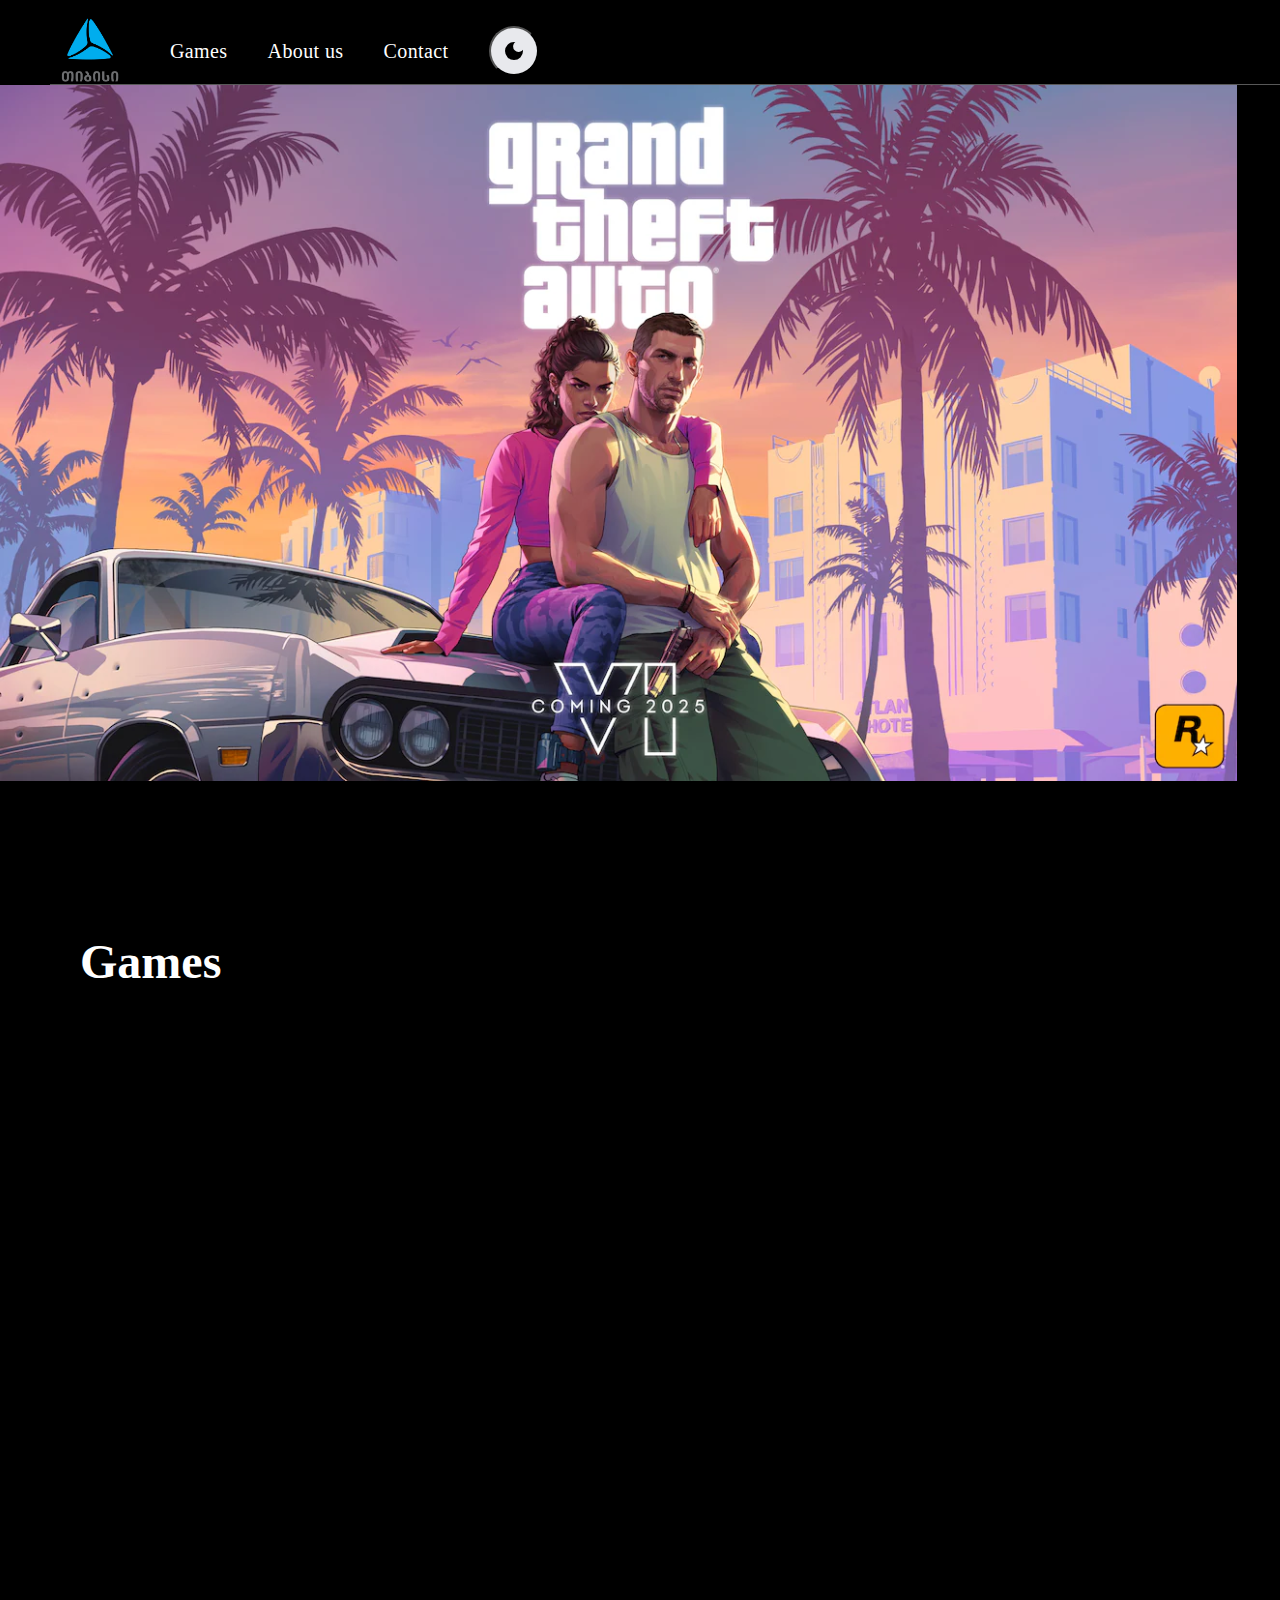
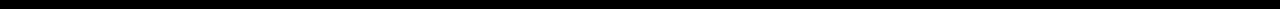
<file: index.html>
<!DOCTYPE html>
<html lang="en">
  <head>
    <meta charset="UTF-8" />
    <meta name="viewport" content="width=device-width, initial-scale=1.0" />
    <link rel="stylesheet" href="scss/global.css" />
    <script type="text/javascript" src="darkmode.js" defer></script>
    <title>finaluri proeqti</title>
  </head>
  <body class="darkmode">
    <header>
      <div class="container">
        <nav>
          <ul>
            <li>
              <a href="https://www.tbceducation.ge/"
                ><img class="logo" src="images/tbc-logo.png" alt=""
              /></a>
              <a href="#gamessection">Games</a>
              <a href="">About us</a>
              <a href="">Contact</a>
              <button id="theme-switch">
                <svg xmlns="http://www.w3.org/2000/svg" height="24px" viewBox="0 -960 960 960" width="24px"><path d="M480-120q-150 0-255-105T120-480q0-150 105-255t255-105q14 0 27.5 1t26.5 3q-41 29-65.5 75.5T444-660q0 90 63 153t153 63q55 0 101-24.5t75-65.5q2 13 3 26.5t1 27.5q0 150-105 255T480-120Z"/></svg>
                <svg xmlns="http://www.w3.org/2000/svg" height="24px" viewBox="0 -960 960 960" width="24px"><path d="M480-280q-83 0-141.5-58.5T280-480q0-83 58.5-141.5T480-680q83 0 141.5 58.5T680-480q0 83-58.5 141.5T480-280ZM200-440H40v-80h160v80Zm720 0H760v-80h160v80ZM440-760v-160h80v160h-80Zm0 720v-160h80v160h-80ZM256-650l-101-97 57-59 96 100-52 56Zm492 496-97-101 53-55 101 97-57 59Zm-98-550 97-101 59 57-100 96-56-52ZM154-212l101-97 55 53-97 101-59-57Z"/></svg>

              </button>
            </li>
          </ul>
        </nav>
      </div>
    </header>
    <section class="s1">
      <div class="fotodawarwerebi">
        <div>  
          <img src="images/gta6.PNG" alt="" />
        </div>
        <div class="warwerebi">
            <h5>Coming Soon!</h2>
            <h1>GrandTheftAuto VI</h1>
          <h6>Trailer 1</h6>
          <a href="https://www.youtube.com/watch?v=QdBZY2fkU-0">
                    <div class="button"><h2>WATCH NOW</h2></div></a
                  >
                </div>
              </div>
            </section>

            <section id="gamessection" class="games">
              <h2 class="container1">Games</h2>
              <div class="tamashebi container1">
                <div class="yutebi1">
                  <a href="rdr2.html"><div class="box1">
                  </div></a>
                  <a href=""><div class="box2">
                  </div></a>
                </div>
               <div class="yutebi2">
                <a href=""><div class="box3">
                </div></a>
                <a href=""><div class="box4">
                </div></a>
               </div>
                
                </div>
    </section>
  </body>
</html>
</file>
<file: scss/global.css>
/* http://meyerweb.com/eric/tools/css/reset/ 
   v2.0 | 20110126
   License: none (public domain)
*/
html,
body,
div,
span,
applet,
object,
iframe,
h1,
h2,
h3,
h4,
h5,
h6,
p,
blockquote,
pre,
a,
abbr,
acronym,
address,
big,
cite,
code,
del,
dfn,
em,
img,
ins,
kbd,
q,
s,
samp,
small,
strike,
strong,
sub,
sup,
tt,
var,
b,
u,
i,
center,
dl,
dt,
dd,
ol,
ul,
li,
fieldset,
form,
label,
legend,
table,
caption,
tbody,
tfoot,
thead,
tr,
th,
td,
article,
aside,
canvas,
details,
embed,
figure,
figcaption,
footer,
header,
hgroup,
menu,
nav,
output,
ruby,
section,
summary,
time,
mark,
audio,
video {
  margin: 0;
  padding: 0;
  border: 0;
  font-size: 100%;
  font: inherit;
  vertical-align: baseline;
}

/* HTML5 display-role reset for older browsers */
article,
aside,
details,
figcaption,
figure,
footer,
header,
hgroup,
menu,
nav,
section {
  display: block;
}

body {
  line-height: 1;
}

ol,
ul {
  list-style: none;
}

blockquote,
q {
  quotes: none;
}

blockquote:before,
blockquote:after,
q:before,
q:after {
  content: "";
  content: none;
}

table {
  border-collapse: collapse;
  border-spacing: 0;
}

a {
  text-decoration: none;
}

* {
  -webkit-box-sizing: border-box;
          box-sizing: border-box;
}

:root {
  --base-colour: white;
  --base-variant: white;
  --text-colour: black;
  --base-variant: #e8e9ed;
  --primary-colour: #3a435d;
}

.darkmode {
  --base-colour: black;
  --base-variant: black;
  --text-colour: white;
  --base-variant: #e8e9ed;
  --primary-colour: #3a435d;
}

html {
  scroll-behavior: smooth;
}

.container {
  max-width: 1800px;
  width: 100%;
  margin: 0 auto;
}

header {
  background-color: var(--base-colour);
  border-bottom: 1px solid rgb(88, 88, 88);
  border-width: 100%;
  max-width: 100%;
  width: 100%;
  height: 85px;
}
header #theme-switch {
  height: 50px;
  width: 50px;
  padding: 0;
  border-radius: 50%;
  background-color: var(--base-variant);
  display: -webkit-box;
  display: -ms-flexbox;
  display: flex;
  -webkit-box-pack: center;
      -ms-flex-pack: center;
          justify-content: center;
  -webkit-box-align: center;
      -ms-flex-align: center;
          align-items: center;
}
header #theme-switch svg {
  fill: var(--primary-color);
}
header #theme-switch svg:last-child {
  display: none;
}
header .darkmode #theme-switch svg:first-child {
  display: none;
}
header .darkmode #theme-switch svg:last-child {
  display: block;
}
header .logo {
  width: 80px;
  height: 80px;
}
header li {
  display: -webkit-box;
  display: -ms-flexbox;
  display: flex;
  -webkit-box-align: center;
      -ms-flex-align: center;
          align-items: center;
  margin-top: 10px;
  gap: 40px;
}
header a {
  color: var(--text-colour);
  -webkit-font-feature-settings: "liga" off, "clig" off;
          font-feature-settings: "liga" off, "clig" off;
  font-family: Rockwell;
  font-size: 20px;
  font-style: normal;
  font-weight: 400;
  line-height: 16px;
  letter-spacing: 0.4px;
}

body {
  background-color: var(--base-colour);
}

.s1 img {
  max-width: 1250px;
  max-height: 715px;
}
.s1 h5 {
  color: var(--text-colour);
  font-family: "Rockwell Extra Bold";
  font-size: 40px;
  font-style: normal;
  font-weight: 800;
  line-height: normal;
  margin-left: 70px;
  margin-top: 100px;
  margin-bottom: 20px;
}
.s1 h1 {
  color: var(--text-colour);
  font-family: "Rockwell Extra Bold";
  font-size: 20px;
  font-style: normal;
  font-weight: 800;
  line-height: normal;
  margin-left: 70px;
  margin-bottom: 10px;
}
.s1 h6 {
  color: var(--text-colour);
  font-family: "Rockwell Extra Bold";
  font-size: 48px;
  font-style: normal;
  font-weight: 800;
  line-height: normal;
  margin-left: 70px;
  margin-bottom: 40px;
}
.s1 .button {
  background-color: var(--base-colour);
  border: 1px solid var(--text-colour);
  width: 300px;
  height: 75px;
  border-radius: 7px;
  display: -webkit-box;
  display: -ms-flexbox;
  display: flex;
  -webkit-box-align: center;
      -ms-flex-align: center;
          align-items: center;
  -webkit-box-pack: center;
      -ms-flex-pack: center;
          justify-content: center;
  margin-left: 70px;
}
.s1 .button h2 {
  color: var(--text-colour);
  font-family: "Rockwell Extra Bold";
  font-size: 20px;
  font-style: normal;
  font-weight: 800;
  line-height: normal;
}
.s1 .fotodawarwerebi {
  display: -webkit-box;
  display: -ms-flexbox;
  display: flex;
}
.s1 .button:hover {
  background-color: orange;
  border: none;
}
.s1 .button:hover h2 {
  color: var(--text-colour);
}

.games {
  margin-bottom: 100px;
}
.games h2 {
  color: var(--text-colour);
  font-family: "Rockwell Extra Bold";
  font-size: 48px;
  font-style: normal;
  font-weight: 800;
  line-height: normal;
  margin-top: 150px;
}
.games .tamashebi {
  display: -webkit-box;
  display: -ms-flexbox;
  display: flex;
  -ms-flex-wrap: wrap;
      flex-wrap: wrap;
  gap: 120px;
}
.games .yutebi1,
.games .yutebi2 {
  display: -webkit-box;
  display: -ms-flexbox;
  display: flex;
  -webkit-box-orient: horizontal;
  -webkit-box-direction: normal;
      -ms-flex-direction: row;
          flex-direction: row;
  gap: 120px;
}
.games .box1 {
  background-image: url(https://store-images.s-microsoft.com/image/apps.34695.13738414994700897.d5f58586-d72e-41d4-84db-1e7957867558.fea84892-88a9-44cf-98d3-07bda55b2444);
  background-size: cover;
  background-repeat: no-repeat;
  border-radius: 5%;
  margin-top: 70px;
  width: 300px;
  height: 450px;
}
.games .box1:hover {
  width: 320px;
  border-radius: 5%;
  -webkit-transition: width 0.5s;
  transition: width 0.5s;
}
.games .box2 {
  background-image: url(https://image.api.playstation.com/vulcan/ap/rnd/202306/1219/60eca3ac155247e21850c7d075d01ebf0f3f5dbf19ccd2a1.jpg);
  background-size: cover;
  background-repeat: no-repeat;
  border-radius: 5%;
  margin-top: 70px;
  width: 300px;
  height: 450px;
}
.games .box2:hover {
  width: 320px;
  border-radius: 5%;
  -webkit-transition: width 0.5s;
  transition: width 0.5s;
}
.games .box3 {
  background-image: url(https://i5.walmartimages.com/seo/The-Last-Of-Us-Gaming-Poster-Print-Key-Art-Game-Cover-24-X-36_7b6cad54-1f38-4679-b595-670c20c5cad6.05372cc22265ec7cd206e0643215c8dc.jpeg);
  background-size: cover;
  background-repeat: no-repeat;
  border-radius: 5%;
  margin-top: 70px;
  width: 300px;
  height: 450px;
}
.games .box3:hover {
  width: 320px;
  border-radius: 5%;
  -webkit-transition: width 0.5s;
  transition: width 0.5s;
}
.games .box4 {
  background-image: url(https://m.media-amazon.com/images/M/MV5BNjJiNTFhY2QtNzZkYi00MDNiLWEzNGEtNWE1NzBkOWIxNmY5XkEyXkFqcGc@._V1_FMjpg_UX1000_.jpg);
  background-size: cover;
  background-repeat: no-repeat;
  border-radius: 5%;
  margin-top: 70px;
  width: 300px;
  height: 450px;
}
.games .box4:hover {
  width: 320px;
  border-radius: 5%;
  -webkit-transition: width 0.5s;
  transition: width 0.5s;
}

.container1 {
  width: 1600px;
  margin: 0 auto;
}

@media (max-width: 1800px) {
  header {
    margin-left: 50px;
  }
}
@media (max-width: 1620px) {
  .games {
    margin-left: 80px;
  }
}
@media (max-width: 420px) {
  .s1 img {
    max-width: 1050px;
    max-height: 515px;
  }
  .games {
    width: 1600px;
  }
  .games h2 {
    margin-top: 150px;
  }
  .games .tamashebi {
    -webkit-box-orient: horizontal;
    -webkit-box-direction: normal;
        -ms-flex-direction: row;
            flex-direction: row;
    row-gap: 20px;
  }
  .games .yutebi1,
  .games .yutebi2 {
    -ms-flex-wrap: wrap;
        flex-wrap: wrap;
    -webkit-box-flex: 1;
        -ms-flex: 1 1 100%;
            flex: 1 1 100%;
    gap: 100px;
  }
}
/* General Reset */
* {
  margin: 0;
  padding: 0;
  -webkit-box-sizing: border-box;
          box-sizing: border-box;
}

/* Body and Content Styling */
body {
  font-family: Arial, sans-serif;
  display: -webkit-box;
  display: -ms-flexbox;
  display: flex;
  -webkit-box-orient: vertical;
  -webkit-box-direction: normal;
      -ms-flex-direction: column;
          flex-direction: column;
  min-height: 100vh;
}

.content {
  -webkit-box-flex: 1;
      -ms-flex: 1;
          flex: 1; /* Ensures content grows to fill available space */
  padding: 20px;
}/*# sourceMappingURL=global.css.map */
</file>
